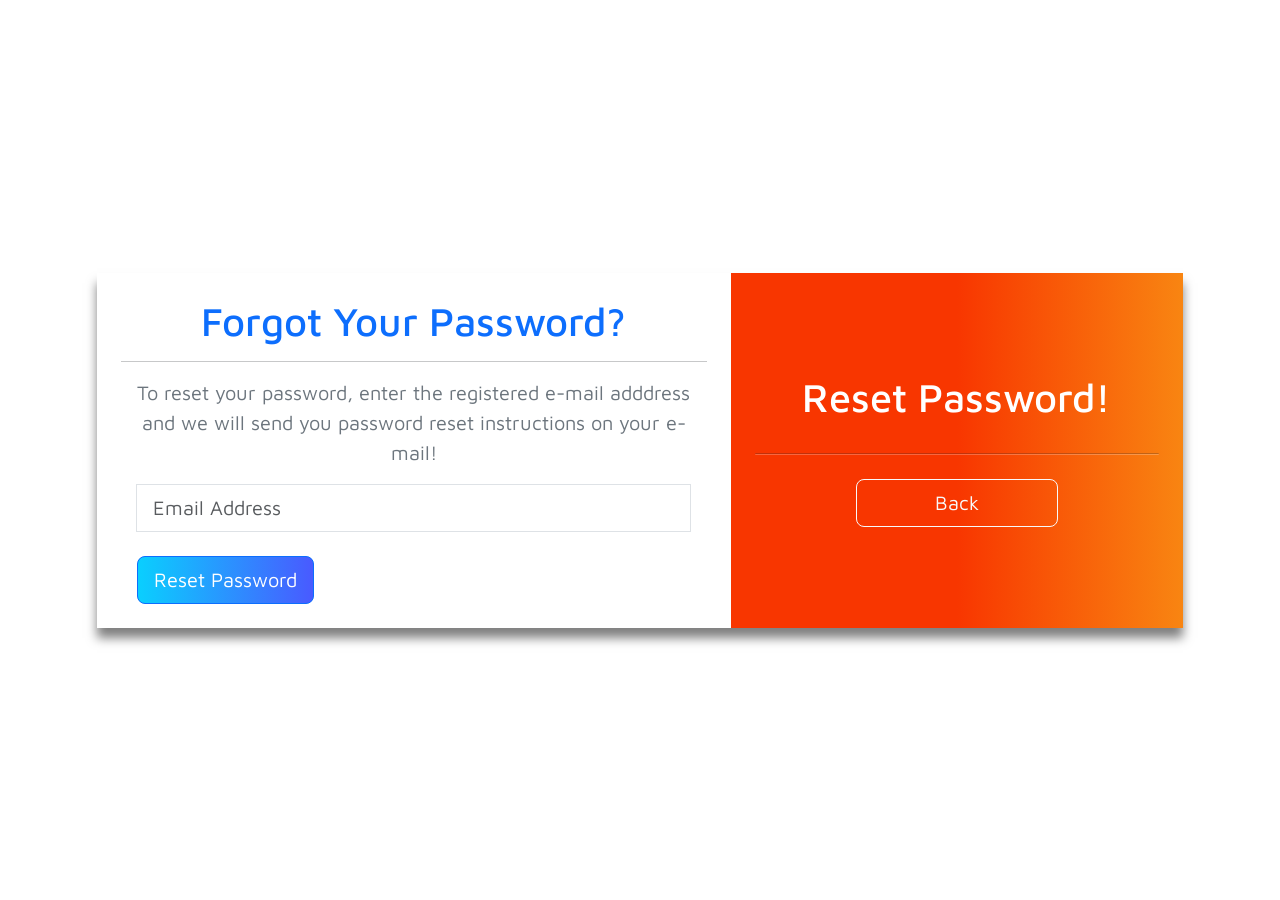
<file: Login/ForgotPassword.html>
<!doctype html>
<html lang="en">
<head>
    <meta charset="UTF-8">
    <meta content="width=device-width, user-scalable=no, initial-scale=1.0, maximum-scale=1.0, minimum-scale=1.0"
          name="viewport">
    <meta content="ie=edge" http-equiv="X-UA-Compatible">
    <link href="ForgotPassword.css" rel="stylesheet">
    <link crossorigin="anonymous" href="https://cdn.jsdelivr.net/npm/bootstrap@5.1.3/dist/css/bootstrap.min.css"
          integrity="sha384-1BmE4kWBq78iYhFldvKuhfTAU6auU8tT94WrHftjDbrCEXSU1oBoqyl2QvZ6jIW3" rel="stylesheet">
    <link crossorigin="anonymous" href="https://use.fontawesome.com/releases/v5.15.4/css/all.css"
          integrity="sha384-DyZ88mC6Up2uqS4h/KRgHuoeGwBcD4Ng9SiP4dIRy0EXTlnuz47vAwmeGwVChigm" rel="stylesheet">
    <title>Document</title>
</head>
<body>
<div class="row justify-content-center wrapper" id="forgot-box">
    <div class="col-lg-10 my-auto myShadow">
        <div class="row">
            <div class="col-lg-7 bg-white p-4">
                <h1 class="text-center font-weight-bold text-primary">Forgot Your Password?</h1>
                <hr class="my-3"/>
                <p class="lead text-center text-secondary">To reset your password, enter the registered e-mail adddress
                    and we will send you password reset instructions on your e-mail!</p>
                <form action="#" class="px-3" id="forgot-form" method="post">
                    <div id="forgotAlert"></div>
                    <div class="input-group input-group-lg form-group">
                        <div class="input-group-prepend">
                        </div>
                        <input class="form-control rounded-0" id="femail" name="email" placeholder="Email Address" required
                               type="email"/>
                    </div>
                    <br>
                    <div class="form-group">
                        <input class="btn btn-primary btn-lg btn-block myBtn" id="forgot-btn" type="submit"
                               value="Reset Password" onclick= "window.open('loginPage.html')"/>
                    </div>
                </form>
            </div>
            <div class="col-lg-5 d-flex flex-column justify-content-center myColor p-4">
                <h1 class="text-center font-weight-bold text-white">Reset Password!</h1>
                <hr class="my-4 bg-light myHr"/>
                <a class="btn btn-outline-light btn-lg font-weight-bolder myLinkBtn align-self-center" href="loginPage.html"
                   id="back-link" role="button">Back</a>
            </div>
        </div>
    </div>
</div>
</body>
</html>
</file>
<file: Login/ForgotPassword.css>
@import url("https://fonts.googleapis.com/css?family=Maven+Pro:400,500,600,700,800,900&display=swap");

* {
    margin: 0;
    padding: 0;
    box-sizing: border-box;
    font-family: "Maven Pro", sans-serif;
}
.wrapper {
    height: 100vh;
}
.myColor {
    background-image: linear-gradient(to right, #f83600 50%, #f9d423 150%);
}
.myShadow {
    box-shadow: 0 10px 10px rgba(0, 0, 0, 0.5);
}
.myBtn {
    border-radius: 50px;
    font-weight: bold;
    font-size: 20px;
    background-image: linear-gradient(to right, #0acffe 0%, #495aff 100%);
    border: none;
}
.myBtn:hover {
    background-image: linear-gradient(to right, #495aff 0%, #0acffe 100%);
}
.myHr {
    height: 2px;
    border-radius: 100px;
}
.myLinkBtn {
    border-radius: 100px;
    width: 50%;
    border: 2px solid #fff;
}
@media (max-width: 720px) {
    .wrapper {
        margin: 2px;
    }
}
</file>
